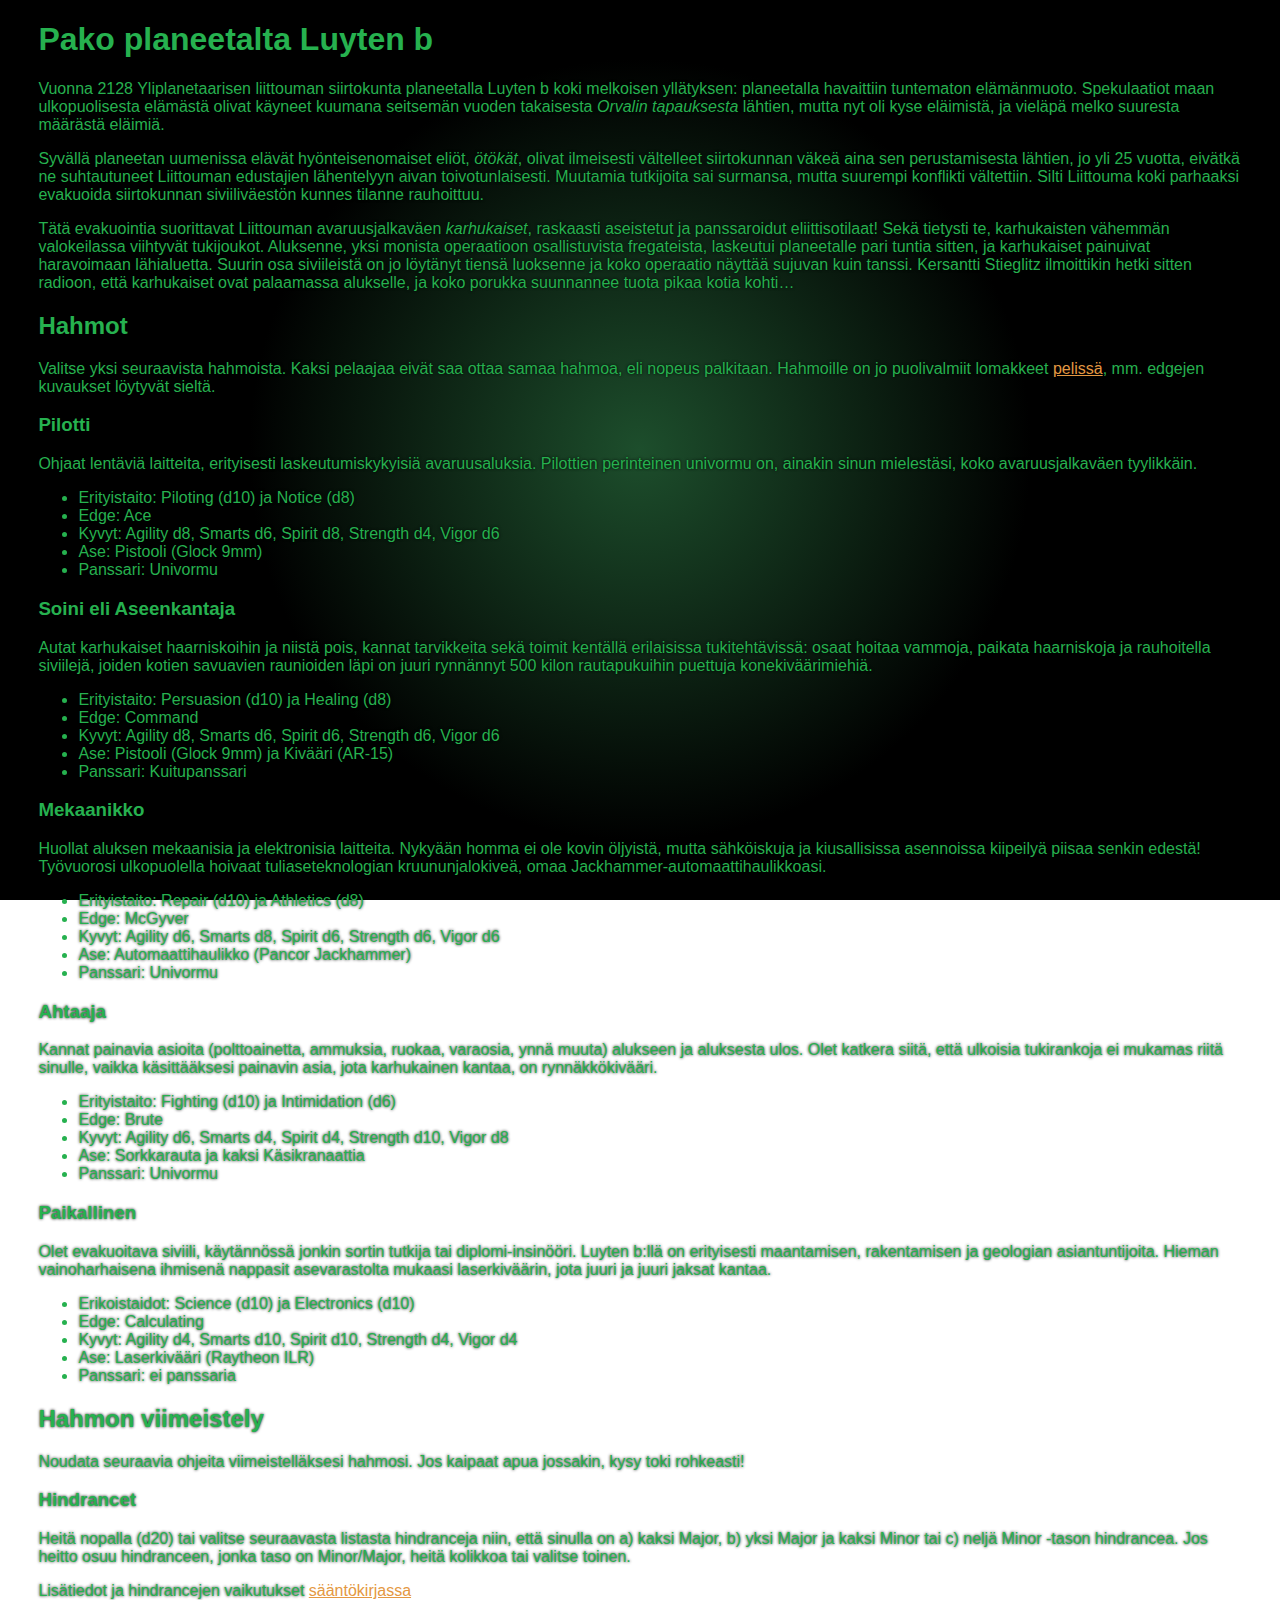
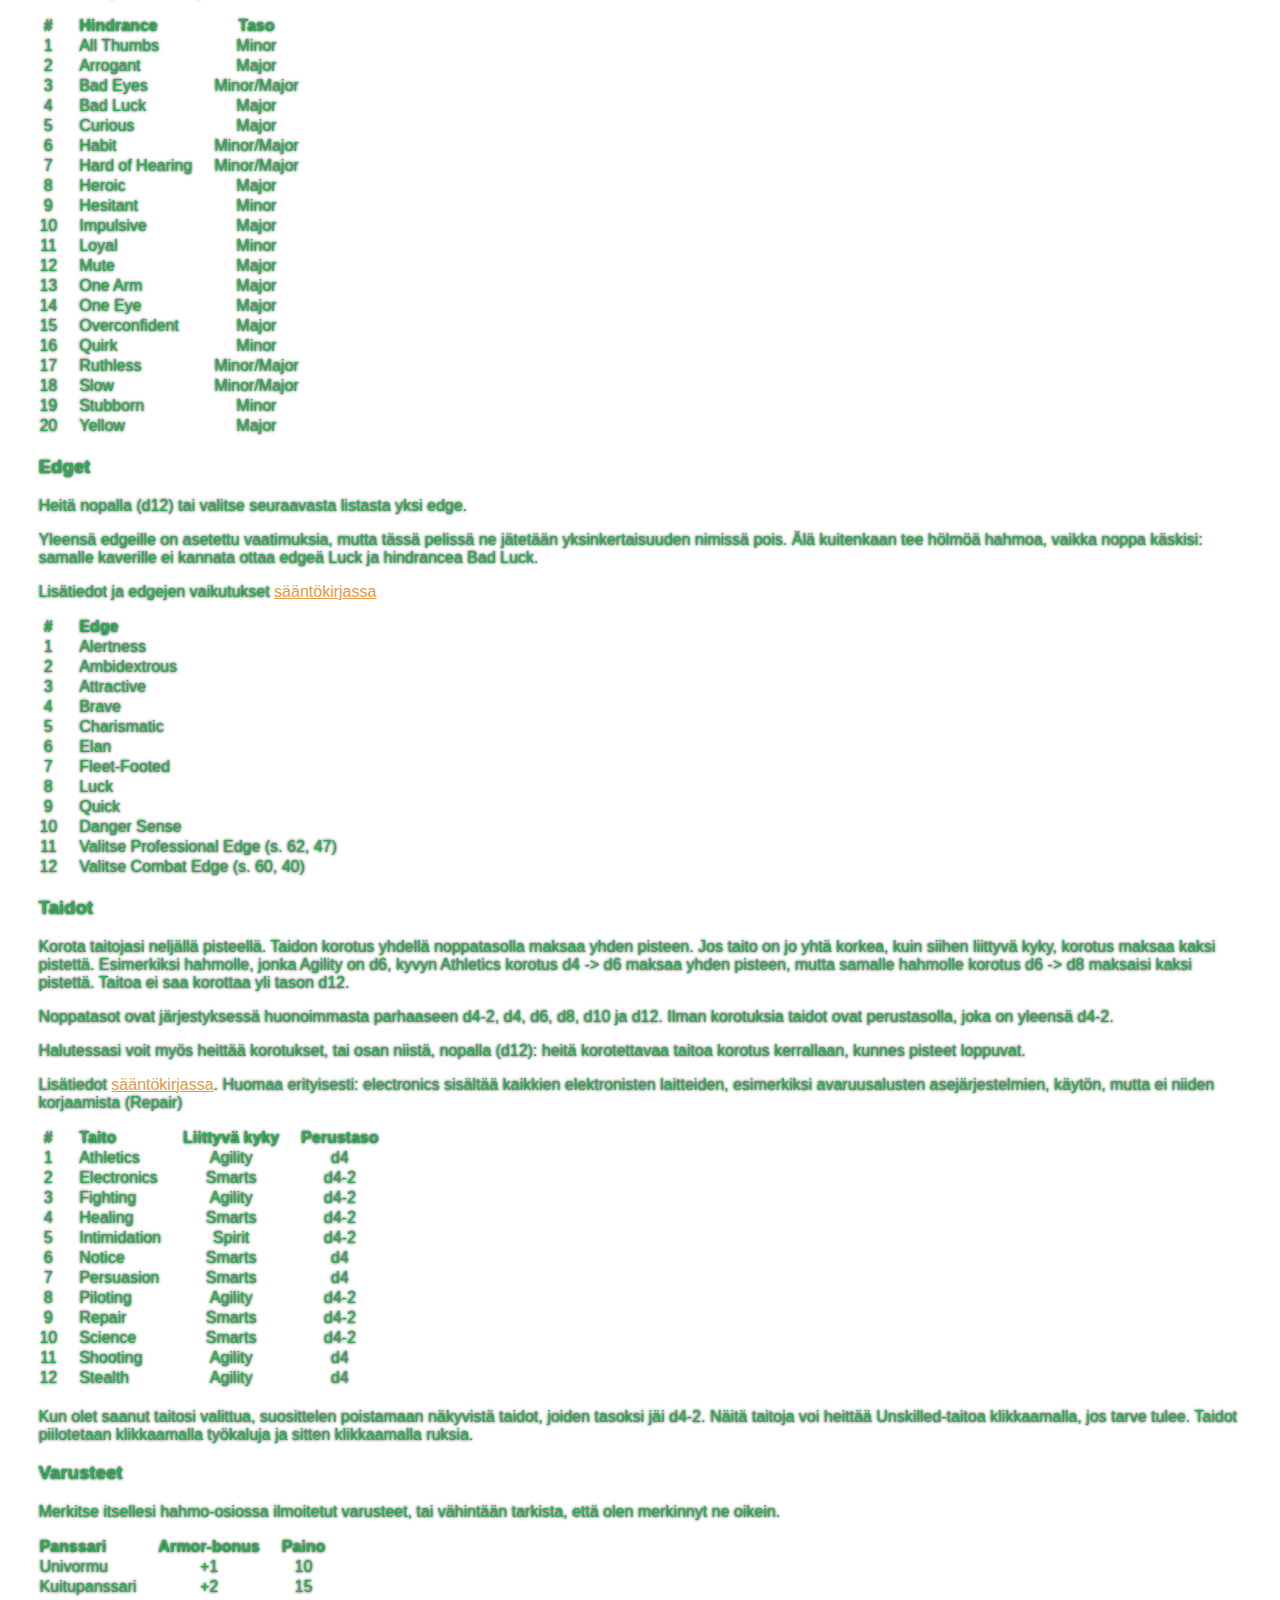
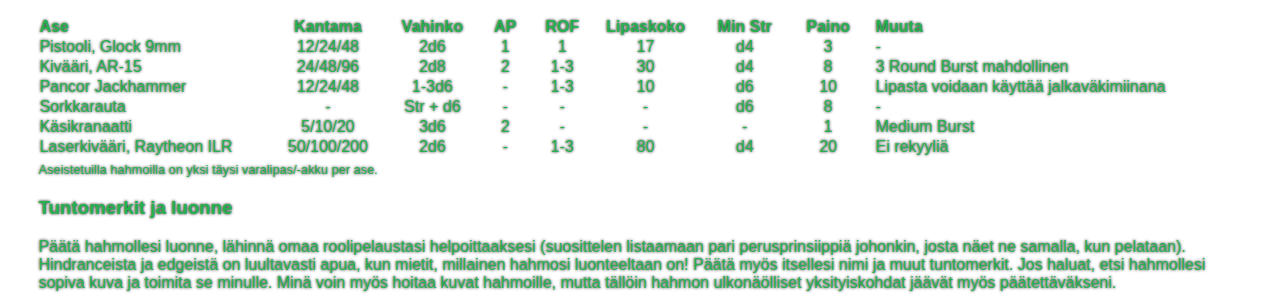
<file: index.html>
<!DOCTYPE html>
<html>
    <head>
        <title>Pako planeetalta Luyten b</title>
        <link rel="stylesheet" href="styles.css"/>
    </head>
    <body>
        <h1 id="pako-planeetalta-luyten-b">Pako planeetalta Luyten b</h1>
        <p>Vuonna 2128 Yliplanetaarisen liittouman siirtokunta planeetalla Luyten b koki melkoisen yllätyksen: planeetalla havaittiin tuntematon elämänmuoto. Spekulaatiot maan ulkopuolisesta elämästä olivat käyneet kuumana seitsemän vuoden takaisesta <em>Orvalin tapauksesta</em> lähtien, mutta nyt oli kyse eläimistä, ja vieläpä melko suuresta määrästä eläimiä.</p>
        <p>Syvällä planeetan uumenissa elävät hyönteisenomaiset eliöt, <em>ötökät</em>, olivat ilmeisesti vältelleet siirtokunnan väkeä aina sen perustamisesta lähtien, jo yli 25 vuotta, eivätkä ne suhtautuneet Liittouman edustajien lähentelyyn aivan toivotunlaisesti. Muutamia tutkijoita sai surmansa, mutta suurempi konflikti vältettiin. Silti Liittouma koki parhaaksi evakuoida siirtokunnan siviiliväestön kunnes tilanne rauhoittuu.</p>
        <p>Tätä evakuointia suorittavat Liittouman avaruusjalkaväen <em>karhukaiset</em>, raskaasti aseistetut ja panssaroidut eliittisotilaat! Sekä tietysti te, karhukaisten vähemmän valokeilassa viihtyvät tukijoukot. Aluksenne, yksi monista operaatioon osallistuvista fregateista, laskeutui planeetalle pari tuntia sitten, ja karhukaiset painuivat haravoimaan lähialuetta. Suurin osa siviileistä on jo löytänyt tiensä luoksenne ja koko operaatio näyttää sujuvan kuin tanssi. Kersantti Stieglitz ilmoittikin hetki sitten radioon, että karhukaiset ovat palaamassa alukselle, ja koko porukka suunnannee tuota pikaa kotia kohti…</p>
        <h2 id="hahmot">Hahmot</h2>
        <p>Valitse yksi seuraavista hahmoista. Kaksi pelaajaa eivät saa ottaa samaa hahmoa, eli nopeus palkitaan. Hahmoille on jo puolivalmiit lomakkeet <a href="https://app.roll20.net/join/10178417/83OebA">pelissä</a>, mm. edgejen kuvaukset löytyvät sieltä.</p>
        <h3 id="pilotti">Pilotti</h3>
        <p>Ohjaat lentäviä laitteita, erityisesti laskeutumiskykyisiä avaruusaluksia. Pilottien perinteinen univormu on, ainakin sinun mielestäsi, koko avaruusjalkaväen tyylikkäin.</p>
        <ul>
        <li>Erityistaito: Piloting (d10) ja Notice (d8)</li>
        <li>Edge: Ace</li>
        <li>Kyvyt: Agility d8, Smarts d6, Spirit d8, Strength d4, Vigor d6</li>
        <li>Ase: Pistooli (Glock 9mm)</li>
        <li>Panssari: Univormu</li>
        </ul>
        <h3 id="soini-eli-aseenkantaja">Soini eli Aseenkantaja</h3>
        <p>Autat karhukaiset haarniskoihin ja niistä pois, kannat tarvikkeita sekä toimit kentällä erilaisissa tukitehtävissä: osaat hoitaa vammoja, paikata haarniskoja ja rauhoitella siviilejä, joiden kotien savuavien raunioiden läpi on juuri rynnännyt 500 kilon rautapukuihin puettuja konekiväärimiehiä.</p>
        <ul>
        <li>Erityistaito: Persuasion (d10) ja Healing (d8)</li>
        <li>Edge: Command</li>
        <li>Kyvyt: Agility d8, Smarts d6, Spirit d6, Strength d6, Vigor d6</li>
        <li>Ase: Pistooli (Glock 9mm) ja Kivääri (AR-15)</li>
        <li>Panssari: Kuitupanssari</li>
        </ul>
        <h3 id="mekaanikko">Mekaanikko</h3>
        <p>Huollat aluksen mekaanisia ja elektronisia laitteita. Nykyään homma ei ole kovin öljyistä, mutta sähköiskuja ja kiusallisissa asennoissa kiipeilyä piisaa senkin edestä! Työvuorosi ulkopuolella hoivaat tuliaseteknologian kruununjalokiveä, omaa Jackhammer-automaattihaulikkoasi.</p>
        <ul>
        <li>Erityistaito: Repair (d10) ja Athletics (d8)</li>
        <li>Edge: McGyver</li>
        <li>Kyvyt: Agility d6, Smarts d8, Spirit d6, Strength d6, Vigor d6</li>
        <li>Ase: Automaattihaulikko (Pancor Jackhammer)</li>
        <li>Panssari: Univormu</li>
        </ul>
        <h3 id="ahtaaja">Ahtaaja</h3>
        <p>Kannat painavia asioita (polttoainetta, ammuksia, ruokaa, varaosia, ynnä muuta) alukseen ja aluksesta ulos. Olet katkera siitä, että ulkoisia tukirankoja ei mukamas riitä sinulle, vaikka käsittääksesi painavin asia, jota karhukainen kantaa, on rynnäkkökivääri.</p>
        <ul>
        <li>Erityistaito: Fighting (d10) ja Intimidation (d6)</li>
        <li>Edge: Brute</li>
        <li>Kyvyt: Agility d6, Smarts d4, Spirit d4, Strength d10, Vigor d8</li>
        <li>Ase: Sorkkarauta ja kaksi Käsikranaattia</li>
        <li>Panssari: Univormu</li>
        </ul>
        <h3 id="paikallinen">Paikallinen</h3>
        <p>Olet evakuoitava siviili, käytännössä jonkin sortin tutkija tai diplomi-insinööri. Luyten b:llä on erityisesti maantamisen, rakentamisen ja geologian asiantuntijoita. Hieman vainoharhaisena ihmisenä nappasit asevarastolta mukaasi laserkiväärin, jota juuri ja juuri jaksat kantaa.</p>
        <ul>
        <li>Erikoistaidot: Science (d10) ja Electronics (d10)</li>
        <li>Edge: Calculating</li>
        <li>Kyvyt: Agility d4, Smarts d10, Spirit d10, Strength d4, Vigor d4</li>
        <li>Ase: Laserkivääri (Raytheon ILR)</li>
        <li>Panssari: ei panssaria</li>
        </ul>
        <h2 id="hahmon-viimeistely">Hahmon viimeistely</h2>
        <p>Noudata seuraavia ohjeita viimeistelläksesi hahmosi. Jos kaipaat apua jossakin, kysy toki rohkeasti!</p>
        <h3 id="hindrancet">Hindrancet</h3>
        <p>Heitä nopalla (d20) tai valitse seuraavasta listasta hindranceja niin, että sinulla on a) kaksi Major, b) yksi Major ja kaksi Minor tai c) neljä Minor -tason hindrancea. Jos heitto osuu hindranceen, jonka taso on Minor/Major, heitä kolikkoa tai valitse toinen.</p>
        <p>Lisätiedot ja hindrancejen vaikutukset <a href="https://thetrove.is/reader.html?file=https%3A%2F%2Fthetrove.is%2FBooks%2FSavage%2520Worlds%2520System%2520%2528SWADE%2529%2520%255Bmulti%255D%2F_Core%2FSWADE%2520-%2520Core%2520Rulebook%2520%2528v5.7%2529.pdf">sääntökirjassa</a></p>
        <table>
        <thead>
        <tr class="header">
        <th style="text-align: center;">#</th>
        <th style="text-align: left;">Hindrance</th>
        <th style="text-align: center;">Taso</th>
        </tr>
        </thead>
        <tbody>
        <tr class="odd">
        <td style="text-align: center;">1</td>
        <td style="text-align: left;">All Thumbs</td>
        <td style="text-align: center;">Minor</td>
        </tr>
        <tr class="even">
        <td style="text-align: center;">2</td>
        <td style="text-align: left;">Arrogant</td>
        <td style="text-align: center;">Major</td>
        </tr>
        <tr class="odd">
        <td style="text-align: center;">3</td>
        <td style="text-align: left;">Bad Eyes</td>
        <td style="text-align: center;">Minor/Major</td>
        </tr>
        <tr class="even">
        <td style="text-align: center;">4</td>
        <td style="text-align: left;">Bad Luck</td>
        <td style="text-align: center;">Major</td>
        </tr>
        <tr class="odd">
        <td style="text-align: center;">5</td>
        <td style="text-align: left;">Curious</td>
        <td style="text-align: center;">Major</td>
        </tr>
        <tr class="even">
        <td style="text-align: center;">6</td>
        <td style="text-align: left;">Habit</td>
        <td style="text-align: center;">Minor/Major</td>
        </tr>
        <tr class="odd">
        <td style="text-align: center;">7</td>
        <td style="text-align: left;">Hard of Hearing</td>
        <td style="text-align: center;">Minor/Major</td>
        </tr>
        <tr class="even">
        <td style="text-align: center;">8</td>
        <td style="text-align: left;">Heroic</td>
        <td style="text-align: center;">Major</td>
        </tr>
        <tr class="odd">
        <td style="text-align: center;">9</td>
        <td style="text-align: left;">Hesitant</td>
        <td style="text-align: center;">Minor</td>
        </tr>
        <tr class="even">
        <td style="text-align: center;">10</td>
        <td style="text-align: left;">Impulsive</td>
        <td style="text-align: center;">Major</td>
        </tr>
        <tr class="odd">
        <td style="text-align: center;">11</td>
        <td style="text-align: left;">Loyal</td>
        <td style="text-align: center;">Minor</td>
        </tr>
        <tr class="even">
        <td style="text-align: center;">12</td>
        <td style="text-align: left;">Mute</td>
        <td style="text-align: center;">Major</td>
        </tr>
        <tr class="odd">
        <td style="text-align: center;">13</td>
        <td style="text-align: left;">One Arm</td>
        <td style="text-align: center;">Major</td>
        </tr>
        <tr class="even">
        <td style="text-align: center;">14</td>
        <td style="text-align: left;">One Eye</td>
        <td style="text-align: center;">Major</td>
        </tr>
        <tr class="odd">
        <td style="text-align: center;">15</td>
        <td style="text-align: left;">Overconfident</td>
        <td style="text-align: center;">Major</td>
        </tr>
        <tr class="even">
        <td style="text-align: center;">16</td>
        <td style="text-align: left;">Quirk</td>
        <td style="text-align: center;">Minor</td>
        </tr>
        <tr class="odd">
        <td style="text-align: center;">17</td>
        <td style="text-align: left;">Ruthless</td>
        <td style="text-align: center;">Minor/Major</td>
        </tr>
        <tr class="even">
        <td style="text-align: center;">18</td>
        <td style="text-align: left;">Slow</td>
        <td style="text-align: center;">Minor/Major</td>
        </tr>
        <tr class="odd">
        <td style="text-align: center;">19</td>
        <td style="text-align: left;">Stubborn</td>
        <td style="text-align: center;">Minor</td>
        </tr>
        <tr class="even">
        <td style="text-align: center;">20</td>
        <td style="text-align: left;">Yellow</td>
        <td style="text-align: center;">Major</td>
        </tr>
        </tbody>
        </table>
        <h3 id="edget">Edget</h3>
        <p>Heitä nopalla (d12) tai valitse seuraavasta listasta yksi edge.</p>
        <p>Yleensä edgeille on asetettu vaatimuksia, mutta tässä pelissä ne jätetään yksinkertaisuuden nimissä pois. Älä kuitenkaan tee hölmöä hahmoa, vaikka noppa käskisi: samalle kaverille ei kannata ottaa edgeä Luck ja hindrancea Bad Luck.</p>
        <p>Lisätiedot ja edgejen vaikutukset <a href="https://thetrove.is/reader.html?file=https%3A%2F%2Fthetrove.is%2FBooks%2FSavage%2520Worlds%2520System%2520%2528SWADE%2529%2520%255Bmulti%255D%2F_Core%2FSWADE%2520-%2520Core%2520Rulebook%2520%2528v5.7%2529.pdf">sääntökirjassa</a></p>
        <table>
        <thead>
        <tr class="header">
        <th style="text-align: center;">#</th>
        <th style="text-align: left;">Edge</th>
        </tr>
        </thead>
        <tbody>
        <tr class="odd">
        <td style="text-align: center;">1</td>
        <td style="text-align: left;">Alertness</td>
        </tr>
        <tr class="even">
        <td style="text-align: center;">2</td>
        <td style="text-align: left;">Ambidextrous</td>
        </tr>
        <tr class="odd">
        <td style="text-align: center;">3</td>
        <td style="text-align: left;">Attractive</td>
        </tr>
        <tr class="even">
        <td style="text-align: center;">4</td>
        <td style="text-align: left;">Brave</td>
        </tr>
        <tr class="odd">
        <td style="text-align: center;">5</td>
        <td style="text-align: left;">Charismatic</td>
        </tr>
        <tr class="even">
        <td style="text-align: center;">6</td>
        <td style="text-align: left;">Elan</td>
        </tr>
        <tr class="odd">
        <td style="text-align: center;">7</td>
        <td style="text-align: left;">Fleet-Footed</td>
        </tr>
        <tr class="even">
        <td style="text-align: center;">8</td>
        <td style="text-align: left;">Luck</td>
        </tr>
        <tr class="odd">
        <td style="text-align: center;">9</td>
        <td style="text-align: left;">Quick</td>
        </tr>
        <tr class="even">
        <td style="text-align: center;">10</td>
        <td style="text-align: left;">Danger Sense</td>
        </tr>
        <tr class="odd">
        <td style="text-align: center;">11</td>
        <td style="text-align: left;">Valitse Professional Edge (s. 62, 47)</td>
        </tr>
        <tr class="even">
        <td style="text-align: center;">12</td>
        <td style="text-align: left;">Valitse Combat Edge (s. 60, 40)</td>
        </tr>
        </tbody>
        </table>
        <h3 id="taidot">Taidot</h3>
        <p>Korota taitojasi neljällä pisteellä. Taidon korotus yhdellä noppatasolla maksaa yhden pisteen. Jos taito on jo yhtä korkea, kuin siihen liittyvä kyky, korotus maksaa kaksi pistettä. Esimerkiksi hahmolle, jonka Agility on d6, kyvyn Athletics korotus d4 -&gt; d6 maksaa yhden pisteen, mutta samalle hahmolle korotus d6 -&gt; d8 maksaisi kaksi pistettä. Taitoa ei saa korottaa yli tason d12.</p>
        <p>Noppatasot ovat järjestyksessä huonoimmasta parhaaseen d4-2, d4, d6, d8, d10 ja d12. Ilman korotuksia taidot ovat perustasolla, joka on yleensä d4-2.</p>
        <p>Halutessasi voit myös heittää korotukset, tai osan niistä, nopalla (d12): heitä korotettavaa taitoa korotus kerrallaan, kunnes pisteet loppuvat.</p>
        <p>Lisätiedot <a href="https://thetrove.is/reader.html?file=https%3A%2F%2Fthetrove.is%2FBooks%2FSavage%2520Worlds%2520System%2520%2528SWADE%2529%2520%255Bmulti%255D%2F_Core%2FSWADE%2520-%2520Core%2520Rulebook%2520%2528v5.7%2529.pdf">sääntökirjassa</a>. Huomaa erityisesti: electronics sisältää kaikkien elektronisten laitteiden, esimerkiksi avaruusalusten asejärjestelmien, käytön, mutta ei niiden korjaamista (Repair)</p>
        <table>
        <thead>
        <tr class="header">
        <th style="text-align: center;">#</th>
        <th style="text-align: left;">Taito</th>
        <th style="text-align: center;">Liittyvä kyky</th>
        <th style="text-align: center;">Perustaso</th>
        </tr>
        </thead>
        <tbody>
        <tr class="odd">
        <td style="text-align: center;">1</td>
        <td style="text-align: left;">Athletics</td>
        <td style="text-align: center;">Agility</td>
        <td style="text-align: center;">d4</td>
        </tr>
        <tr class="even">
        <td style="text-align: center;">2</td>
        <td style="text-align: left;">Electronics</td>
        <td style="text-align: center;">Smarts</td>
        <td style="text-align: center;">d4-2</td>
        </tr>
        <tr class="odd">
        <td style="text-align: center;">3</td>
        <td style="text-align: left;">Fighting</td>
        <td style="text-align: center;">Agility</td>
        <td style="text-align: center;">d4-2</td>
        </tr>
        <tr class="even">
        <td style="text-align: center;">4</td>
        <td style="text-align: left;">Healing</td>
        <td style="text-align: center;">Smarts</td>
        <td style="text-align: center;">d4-2</td>
        </tr>
        <tr class="odd">
        <td style="text-align: center;">5</td>
        <td style="text-align: left;">Intimidation</td>
        <td style="text-align: center;">Spirit</td>
        <td style="text-align: center;">d4-2</td>
        </tr>
        <tr class="even">
        <td style="text-align: center;">6</td>
        <td style="text-align: left;">Notice</td>
        <td style="text-align: center;">Smarts</td>
        <td style="text-align: center;">d4</td>
        </tr>
        <tr class="odd">
        <td style="text-align: center;">7</td>
        <td style="text-align: left;">Persuasion</td>
        <td style="text-align: center;">Smarts</td>
        <td style="text-align: center;">d4</td>
        </tr>
        <tr class="even">
        <td style="text-align: center;">8</td>
        <td style="text-align: left;">Piloting</td>
        <td style="text-align: center;">Agility</td>
        <td style="text-align: center;">d4-2</td>
        </tr>
        <tr class="odd">
        <td style="text-align: center;">9</td>
        <td style="text-align: left;">Repair</td>
        <td style="text-align: center;">Smarts</td>
        <td style="text-align: center;">d4-2</td>
        </tr>
        <tr class="even">
        <td style="text-align: center;">10</td>
        <td style="text-align: left;">Science</td>
        <td style="text-align: center;">Smarts</td>
        <td style="text-align: center;">d4-2</td>
        </tr>
        <tr class="odd">
        <td style="text-align: center;">11</td>
        <td style="text-align: left;">Shooting</td>
        <td style="text-align: center;">Agility</td>
        <td style="text-align: center;">d4</td>
        </tr>
        <tr class="even">
        <td style="text-align: center;">12</td>
        <td style="text-align: left;">Stealth</td>
        <td style="text-align: center;">Agility</td>
        <td style="text-align: center;">d4</td>
        </tr>
        </tbody>
        </table>
        <p>Kun olet saanut taitosi valittua, suosittelen poistamaan näkyvistä taidot, joiden tasoksi jäi d4-2. Näitä taitoja voi heittää Unskilled-taitoa klikkaamalla, jos tarve tulee. Taidot piilotetaan klikkaamalla työkaluja ja sitten klikkaamalla ruksia.</p>
        <h3 id="varusteet">Varusteet</h3>
        <p>Merkitse itsellesi hahmo-osiossa ilmoitetut varusteet, tai vähintään tarkista, että olen merkinnyt ne oikein.</p>
        <table>
        <thead>
        <tr class="header">
        <th style="text-align: left;">Panssari</th>
        <th style="text-align: center;">Armor-bonus</th>
        <th style="text-align: center;">Paino</th>
        </tr>
        </thead>
        <tbody>
        <tr class="odd">
        <td style="text-align: left;">Univormu</td>
        <td style="text-align: center;">+1</td>
        <td style="text-align: center;">10</td>
        </tr>
        <tr class="even">
        <td style="text-align: left;">Kuitupanssari</td>
        <td style="text-align: center;">+2</td>
        <td style="text-align: center;">15</td>
        </tr>
        </tbody>
        </table>
        <table>
        <caption>Aseistetuilla hahmoilla on yksi täysi varalipas/-akku per ase.</caption>
        <colgroup>
        <col style="width: 21%" />
        <col style="width: 9%" />
        <col style="width: 7%" />
        <col style="width: 3%" />
        <col style="width: 4%" />
        <col style="width: 8%" />
        <col style="width: 7%" />
        <col style="width: 5%" />
        <col style="width: 32%" />
        </colgroup>
        <thead>
        <tr class="header">
        <th style="text-align: left;">Ase</th>
        <th style="text-align: center;">Kantama</th>
        <th style="text-align: center;">Vahinko</th>
        <th style="text-align: center;">AP</th>
        <th style="text-align: center;">ROF</th>
        <th style="text-align: center;">Lipaskoko</th>
        <th style="text-align: center;">Min Str</th>
        <th style="text-align: center;">Paino</th>
        <th style="text-align: left;">Muuta</th>
        </tr>
        </thead>
        <tbody>
        <tr class="odd">
        <td style="text-align: left;">Pistooli, Glock 9mm</td>
        <td style="text-align: center;">12/24/48</td>
        <td style="text-align: center;">2d6</td>
        <td style="text-align: center;">1</td>
        <td style="text-align: center;">1</td>
        <td style="text-align: center;">17</td>
        <td style="text-align: center;">d4</td>
        <td style="text-align: center;">3</td>
        <td style="text-align: left;">-</td>
        </tr>
        <tr class="even">
        <td style="text-align: left;">Kivääri, AR-15</td>
        <td style="text-align: center;">24/48/96</td>
        <td style="text-align: center;">2d8</td>
        <td style="text-align: center;">2</td>
        <td style="text-align: center;">1-3</td>
        <td style="text-align: center;">30</td>
        <td style="text-align: center;">d4</td>
        <td style="text-align: center;">8</td>
        <td style="text-align: left;">3 Round Burst mahdollinen</td>
        </tr>
        <tr class="odd">
        <td style="text-align: left;">Pancor Jackhammer</td>
        <td style="text-align: center;">12/24/48</td>
        <td style="text-align: center;">1-3d6</td>
        <td style="text-align: center;">-</td>
        <td style="text-align: center;">1-3</td>
        <td style="text-align: center;">10</td>
        <td style="text-align: center;">d6</td>
        <td style="text-align: center;">10</td>
        <td style="text-align: left;">Lipasta voidaan käyttää jalkaväkimiinana</td>
        </tr>
        <tr class="even">
        <td style="text-align: left;">Sorkkarauta</td>
        <td style="text-align: center;">-</td>
        <td style="text-align: center;">Str + d6</td>
        <td style="text-align: center;">-</td>
        <td style="text-align: center;">-</td>
        <td style="text-align: center;">-</td>
        <td style="text-align: center;">d6</td>
        <td style="text-align: center;">8</td>
        <td style="text-align: left;">-</td>
        </tr>
        <tr class="odd">
        <td style="text-align: left;">Käsikranaatti</td>
        <td style="text-align: center;">5/10/20</td>
        <td style="text-align: center;">3d6</td>
        <td style="text-align: center;">2</td>
        <td style="text-align: center;">-</td>
        <td style="text-align: center;">-</td>
        <td style="text-align: center;">-</td>
        <td style="text-align: center;">1</td>
        <td style="text-align: left;">Medium Burst</td>
        </tr>
        <tr class="even">
        <td style="text-align: left;">Laserkivääri, Raytheon ILR</td>
        <td style="text-align: center;">50/100/200</td>
        <td style="text-align: center;">2d6</td>
        <td style="text-align: center;">-</td>
        <td style="text-align: center;">1-3</td>
        <td style="text-align: center;">80</td>
        <td style="text-align: center;">d4</td>
        <td style="text-align: center;">20</td>
        <td style="text-align: left;">Ei rekyyliä</td>
        </tr>
        </tbody>
        </table>
        <h3 id="tuntomerkit-ja-luonne">Tuntomerkit ja luonne</h3>
        <p>Päätä hahmollesi luonne, lähinnä omaa roolipelaustasi helpoittaaksesi (suosittelen listaamaan pari perusprinsiippiä johonkin, josta näet ne samalla, kun pelataan). Hindranceista ja edgeistä on luultavasti apua, kun mietit, millainen hahmosi luonteeltaan on! Päätä myös itsellesi nimi ja muut tuntomerkit. Jos haluat, etsi hahmollesi sopiva kuva ja toimita se minulle. Minä voin myös hoitaa kuvat hahmoille, mutta tällöin hahmon ulkonäölliset yksityiskohdat jäävät myös päätettäväkseni.</p>
    </body>
</html>
</file>
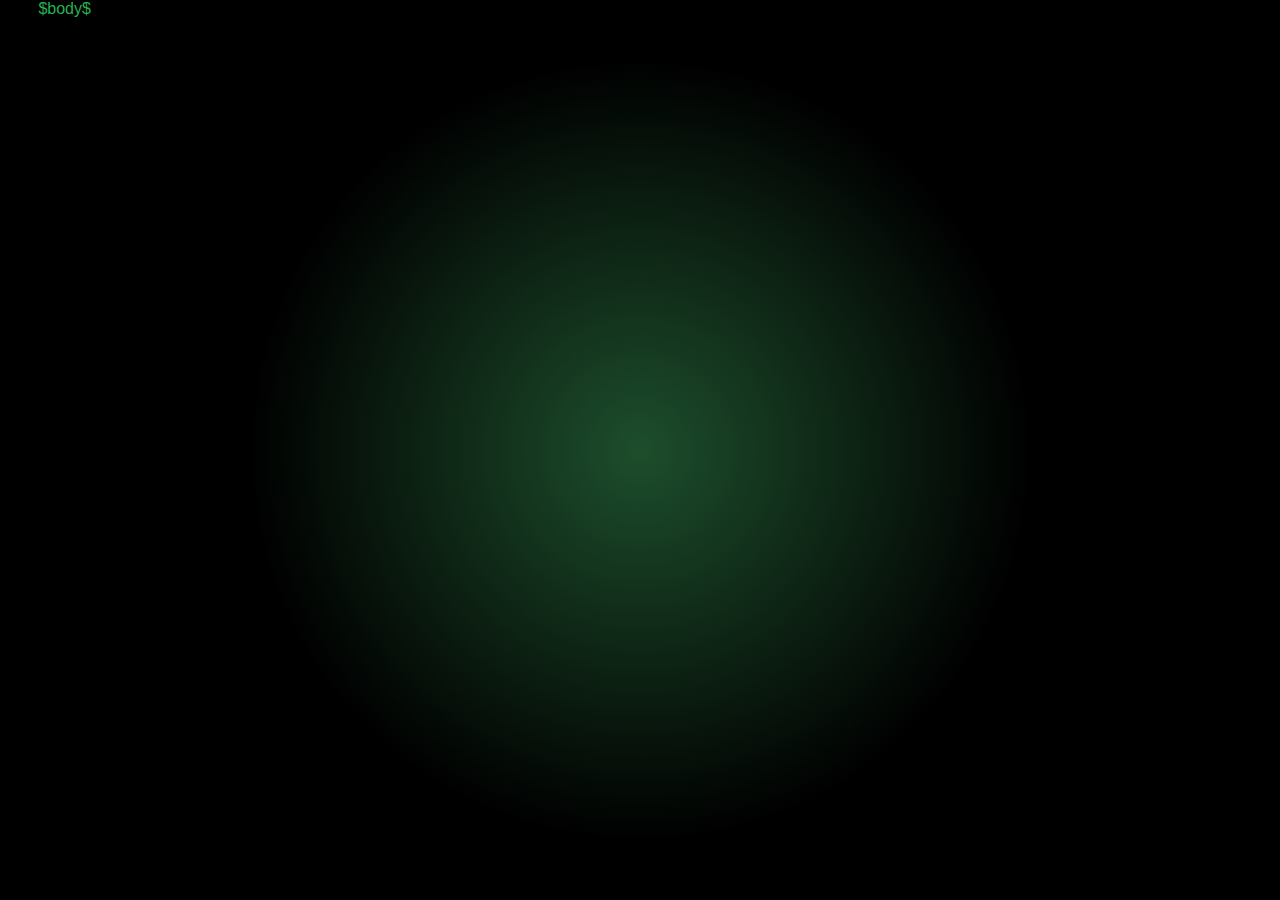
<file: template.html>
<!DOCTYPE html>
<html>
    <head>
        <title>Pako planeetalta Luyten b</title>
        <link rel="stylesheet" href="styles.css"/>
    </head>
    <body>
        $body$
    </body>
</html>
</file>
<file: styles.css>
body {
    font-family: 'Titillium Web', sans-serif;
    background-image: radial-gradient(circle at center, #1d4e2c, black, black);
    background-attachment: fixed;
    color: #26b14f;
    text-shadow: 0 0 3px black;
    margin: 0 3%;
}

table {
    border-spacing: 20px 0;
    margin: 0 -20px 20px;
    caption-side: bottom;
}

caption {
    width: 100%;
    text-align: left;
    font-size: 80%;
    margin: 5px 0 0 20px;
}

a:link {
    color: #e49842;
    text-shadow: none;
}

a:visited {
    color: #9c5b36;
    text-shadow: none;
}
</file>
